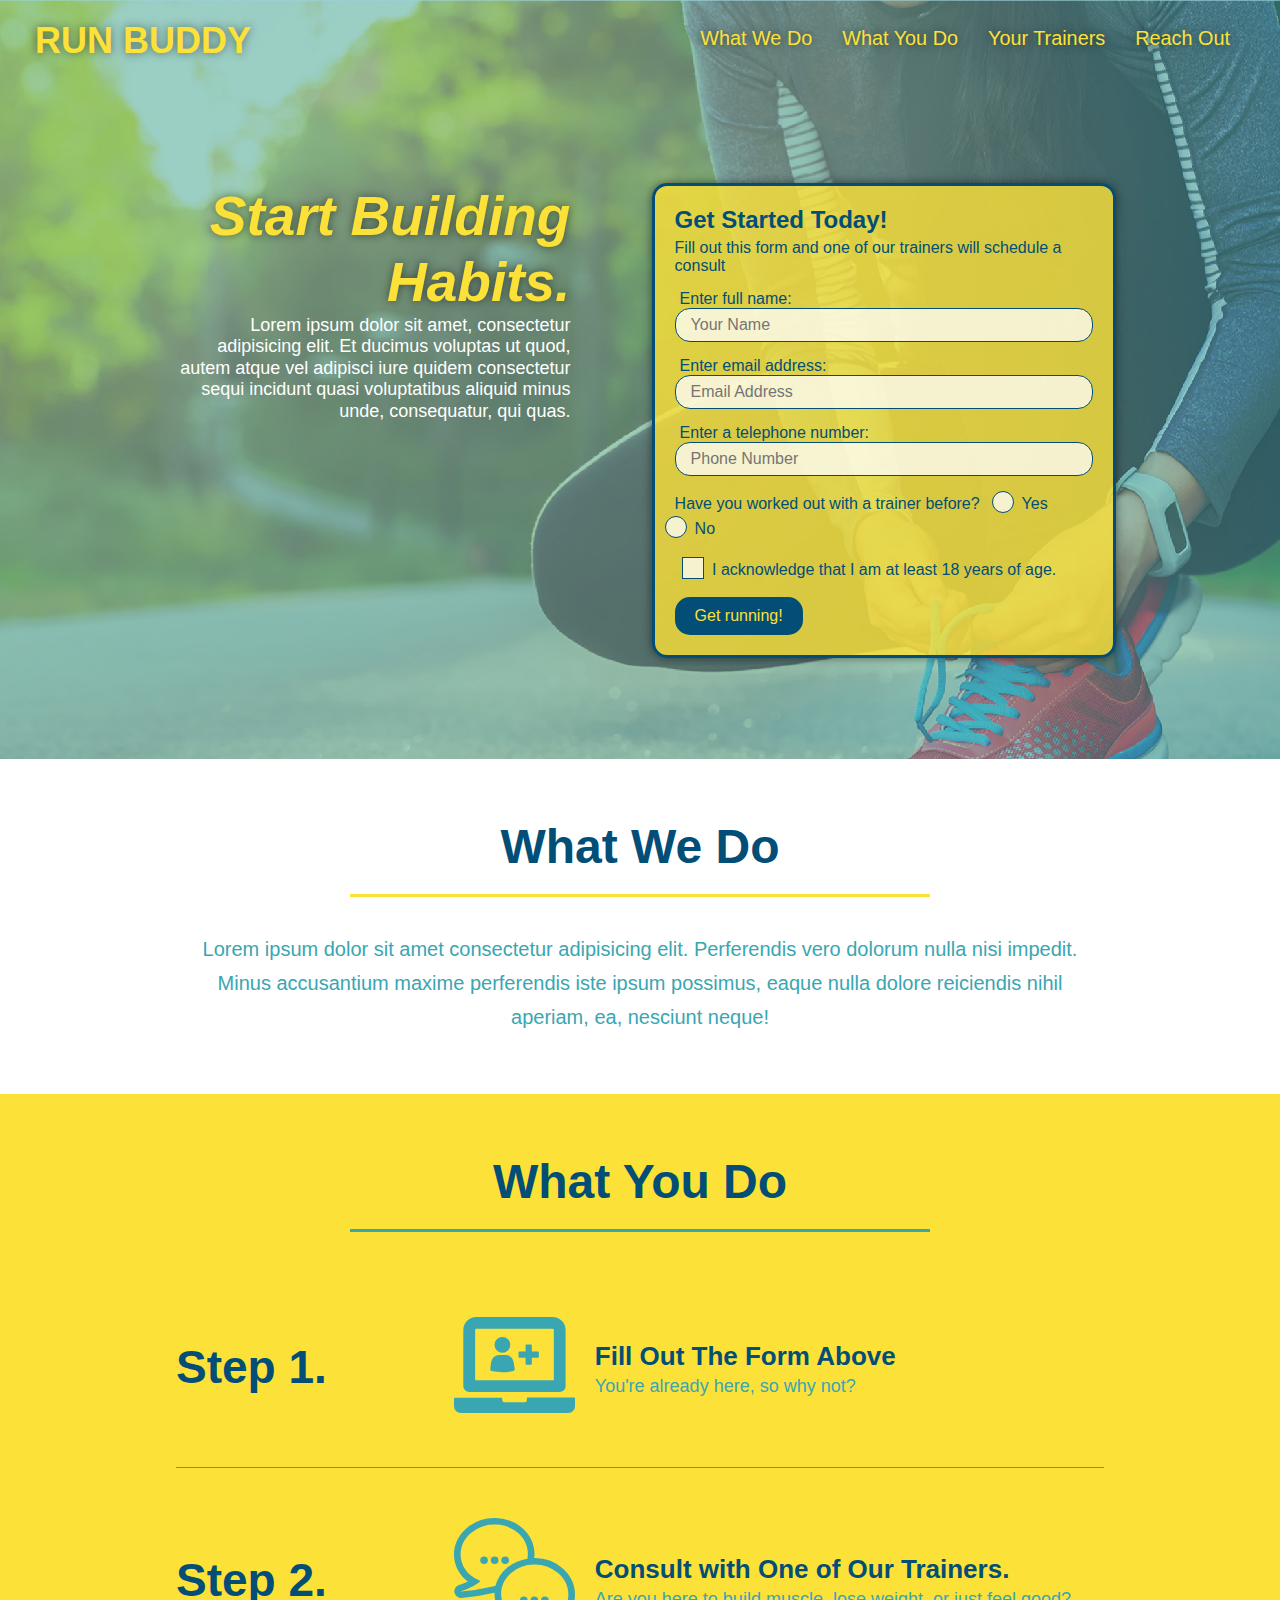
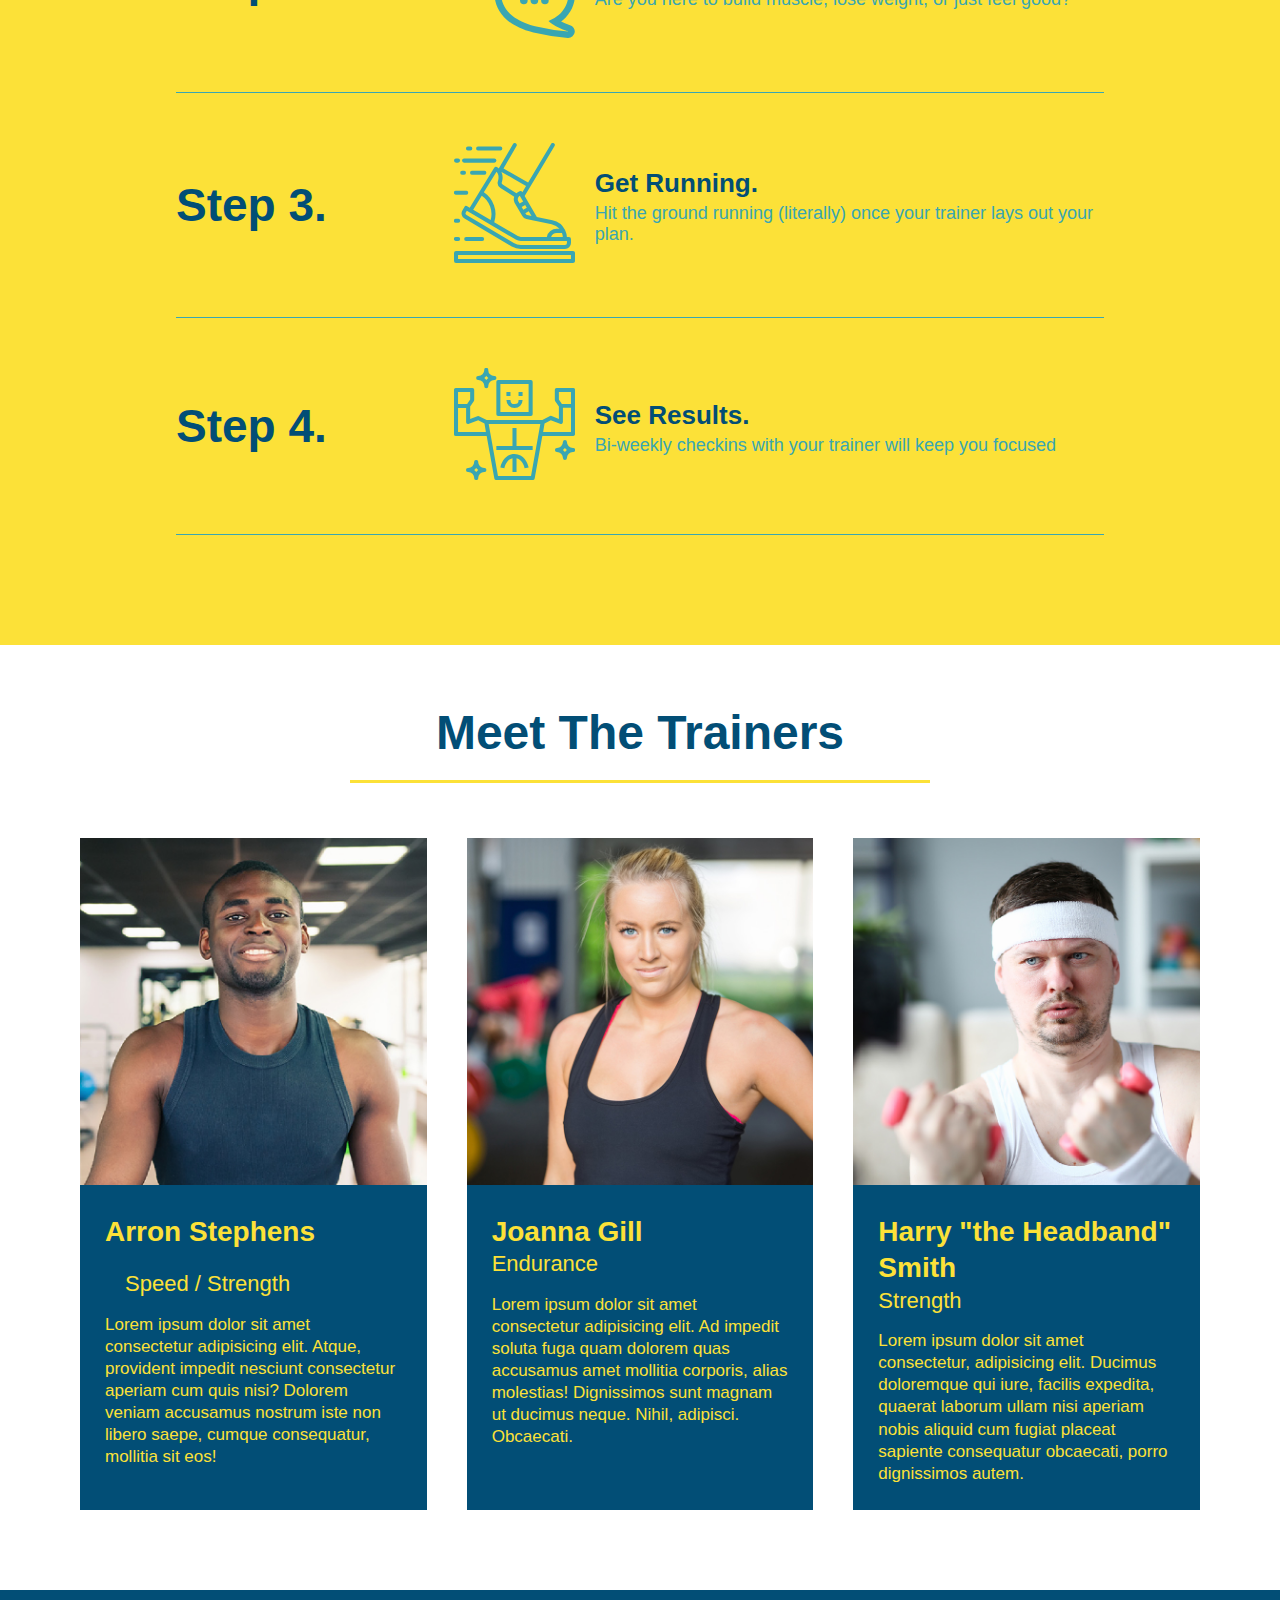
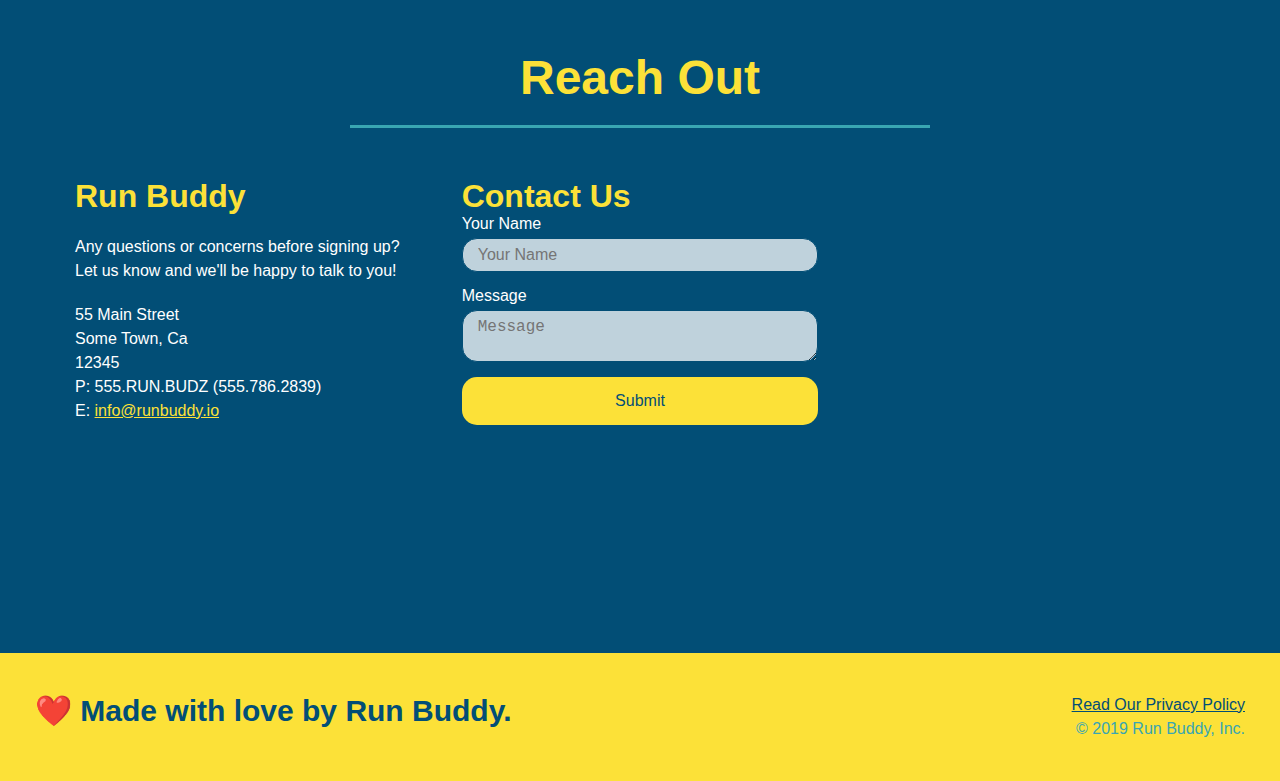
<file: index.html>
<!DOCTYPE html>
<html lang="en">

  <head>
    <meta charset="UTF-8" name="viewport" content="width=device-width, initial-scale=1.0"/>
    <link rel="stylesheet" href="./assets/css/style.css" />
    <title>Run Buddy</title>
  </head>

  <body>
     <header>
            <h1>
                 <a href="/">RUN BUDDY</a>
            </h1>
            <!-- navigation -->
            <nav>
                <!-- Unordered list element -->
                <ul>
                    <!-- List item element -->
                    <li>
                        <!-- Anchor element -->
                        <a href="#what-we-do">What We Do</a>
                    </li>
                    <li>
                        <a href="#what-you-do">What You Do</a>
                    </li>
                    <li>
                        <a href="#your-trainers">Your Trainers</a>
                    </li>
                    <li>
                        <a href="#reach-out">Reach Out</a>
                    </li>
                </ul>
            </nav>
     </header>

     <!-- hero/jumbotron -->
        <section class="hero">
            <div class="hero-cta">
                <h2>Start Building Habits.</h2>
                <p>Lorem ipsum dolor sit amet, consectetur adipisicing elit. Et ducimus voluptas ut quod, autem atque vel adipisci iure quidem consectetur sequi incidunt quasi voluptatibus aliquid minus unde, consequatur, qui quas.
                </p>
            </div>
            <div class="hero-form">
                <h3>Get Started Today!</h3>
                <p>Fill out this form and one of our trainers will schedule a consult</p>
                <form>
                    <label for="name">Enter full name:</label>
                    <input type="text" placeholder="Your Name" name="name" id="name" class="form-input">
                    <label for="email">Enter email address:</label>
                    <input type="email" placeholder="Email Address" name="email" id="email" class="form-input">
                    <label for="phone">Enter a telephone number:</label>
                    <input type="tel" placeholder="Phone Number" name="phone" id="phone" class="form-input">
                    <p>
                        Have you worked out with a trainer before?
                        <span class="radio-wrapper">
                            <input type="radio" name="trainer-confirm" id="trainer-yes" />
                            <label for="trainer-yes">Yes</label>
                        </span>
                        <span class="radio-wrapper">
                            <input type="radio" name="trainer-confirm" id="trainer-no" />
                            <label for="trainer-no">No</label>
                        </span>
                    </p>
                    <p>
                        <span class="checkbox-wrapper">
                            <input type="checkbox" name="age-confirm" id="checkbox" />
                            <label for="checkbox">
                                I acknowledge that I am at least 18 years of age.
                            </label>
                        </span>
                    </p>
                    <button type="submit">
                        Get running!
                    </button>
                </form>
            </div>
        </section>
        <!--end hero-->

        <!-- "what we do" section -->
        <section id="what-we-do" class="intro">
            <div class="flex-row">
                <h2 class="section-title primary-border">What We Do</h2>
            </div>
            <div>
                <p>
                Lorem ipsum dolor sit amet consectetur adipisicing elit. Perferendis vero dolorum nulla nisi impedit. Minus accusantium maxime perferendis iste ipsum possimus, eaque nulla dolore reiciendis nihil aperiam, ea, nesciunt neque!
                </p>
            </div>
        </section>

        <!-- "what you do" section -->
        <section id="what-you-do" class="steps">
            <div class="flex-row">
                <h2 class="section-title secondary-border">What You Do</h2>
            </div>
            <div class="step">
                <h3>Step 1.</h3>
                <div class="step-info">
                    <div class="step-img">
                        <img src="assets/images/01-04-svgs/step-1.svg" alt="" />
                    </div>
                    <div class="step-text">
                        <h4>Fill Out The Form Above</h4>
                        <p>You're already here, so why not?</p>
                    </div>
                </div>
            </div>
            <div class="step">
                <h3>Step 2.</h3>
                <div class="step-info">
                    <div class="step-img">
                        <img src="assets/images/01-04-svgs/step-2.svg" alt="" />
                    </div>
                    <div class="step-text">
                        <h4>Consult with One of Our Trainers.</h4>
                        <p>Are you here to build muscle, lose weight, or just feel good?</p>
                    </div>
                </div>
            </div>
            <div class="step">
                <h3>Step 3.</h3>
                <div class="step-info">
                    <div class="step-img">
                        <img src="assets/images/01-04-svgs/step-3.svg" alt="" />
                    </div>
                    <div class="step-text">
                        <h4>Get Running.</h4>
                        <p>Hit the ground running (literally) once your trainer lays out your plan.</p>
                    </div>
                </div>
            </div>
            <div class="step">
                <h3>Step 4.</h3>
                <div class="step-info">
                    <div class="step-img">
                        <img src="assets/images/01-04-svgs/step-4.svg" alt="" />
                    </div>
                    <div class="step-text">
                        <h4>See Results.</h4>
                        <p>Bi-weekly checkins with your trainer will keep you focused</p>
                    </div>
                </div>
            </div>
        </section>

        <!-- "meet the trainers" section -->
        <section id="your-trainers">
            <div class="flex-row">
                <h2 class="section-title primary-border">
                Meet The Trainers
                </h2>
            </div>
            <div class="trainers">
                <article class="trainer">
                    <img src="./assets/images/01-05-trainers/trainer-1.jpg" alt="Arron Stephens in his workout clothes, ready to pump iron" />
                    <div class="trainer-bio">
                        <h3 class="trainer-name">Arron Stephens</h3>
                        <h4 class="trainer role">Speed / Strength</h4>
                        <p>
                        Lorem ipsum dolor sit amet consectetur adipisicing elit. Atque, provident impedit nesciunt consectetur aperiam cum quis nisi? Dolorem veniam accusamus nostrum iste non libero saepe, cumque consequatur, mollitia sit eos!
                        </p>
                    </div>
                </article>

                <!-- second trainer bio-->
                <article class="trainer">
                    <img src="./assets/images/01-05-trainers/trainer-2.jpg" alt="Joanna Gill cooling off after a workout" />
                    <div class="trainer-bio">
                        <h3 class="trainer-name">Joanna Gill</h3>
                        <h4 class="trainer-role">Endurance</h4>
                        <p>
                            Lorem ipsum dolor sit amet consectetur adipisicing elit. Ad impedit soluta fuga quam dolorem quas accusamus amet mollitia corporis, alias molestias! Dignissimos sunt magnam ut ducimus neque. Nihil, adipisci. Obcaecati.
                        </p>
                    </div>
                </article>

                <!-- third trainer bio-->
                <article class="trainer">
                    <img src="./assets/images/01-05-trainers/trainer-3.jpg" alt="Harry Smith wearing a headband and lifting comically small pink weights" />
                    <div class="trainer-bio">
                        <h3 class="trainer-name">Harry "the Headband" Smith</h3>
                        <h4 class="trainer-role">Strength</h4>
                        <p>
                            Lorem ipsum dolor sit amet consectetur, adipisicing elit. Ducimus doloremque qui iure, facilis expedita, quaerat laborum ullam nisi aperiam nobis aliquid cum fugiat placeat sapiente consequatur obcaecati, porro dignissimos autem.
                        </p>
                    </div>
                </article>
            </div>
        </section>

        <!-- "reach out" section -->
        <section id="reach-out" class="contact">
            <div class="flex-row">
                <h2 class="section-title secondary-border">Reach Out</h2>
            </div>
            <div class="contact-info">
                <div>
                    <h3>Run Buddy</h3>
                    <p>
                        Any questions or concerns before signing up?
                        <br />
                        Let us know and we'll be happy to talk to you!
                    </p>
                    <address>
                        55 Main Street <br />
                        Some Town, Ca <br />
                        12345<br />
                        P: 555.RUN.BUDZ (555.786.2839)<br />
                        E: <a href="mailto:info@runbuddy.io">info@runbuddy.io</a>
                    </address>
                </div>
                <div class="contact-form">
                    <h3>Contact Us</h3>
                    <form>
                        <label for="contact-name">Your Name</label>
                        <input type="text" id="contact-name" placeholder="Your Name" />

                        <label for="contact-message">Message</label>
                        <textarea type="text" id="contact-message" placeholder="Message"></textarea>

                        <button type="submit">Submit</button>    
                    </form>
                </div>
                <iframe src="https://www.google.com/maps/embed?pb=!1m18!1m12!1m3!1d1512.1012836022483!2d-73.96805514165963!3d40.7135569948329!2m3!1f0!2f0!3f0!3m2!1i1024!2i768!4f13.1!3m3!1m2!1s0x89c2596274507ff9%3A0x512686c68f16ba7!2s325%20Kent!5e0!3m2!1sen!2sus!4v1628908794251!5m2!1sen!2sus" 
                    width="400" 
                    height="400" 
                    style="border:0;" 
                    allowfullscreen="" 
                    loading="lazy">
                </iframe>
            </div>
        </section>

        <!-- footer -->
        <footer>
            <h2>❤️ Made with love by Run Buddy.</h2>
            <div>
                <a href="./privacy-policy.html#privacy-policy">Read Our Privacy Policy</a><br />
                &copy; 2019 Run Buddy, Inc.
            </div>
        </footer>
  </body>

</html>
</file>
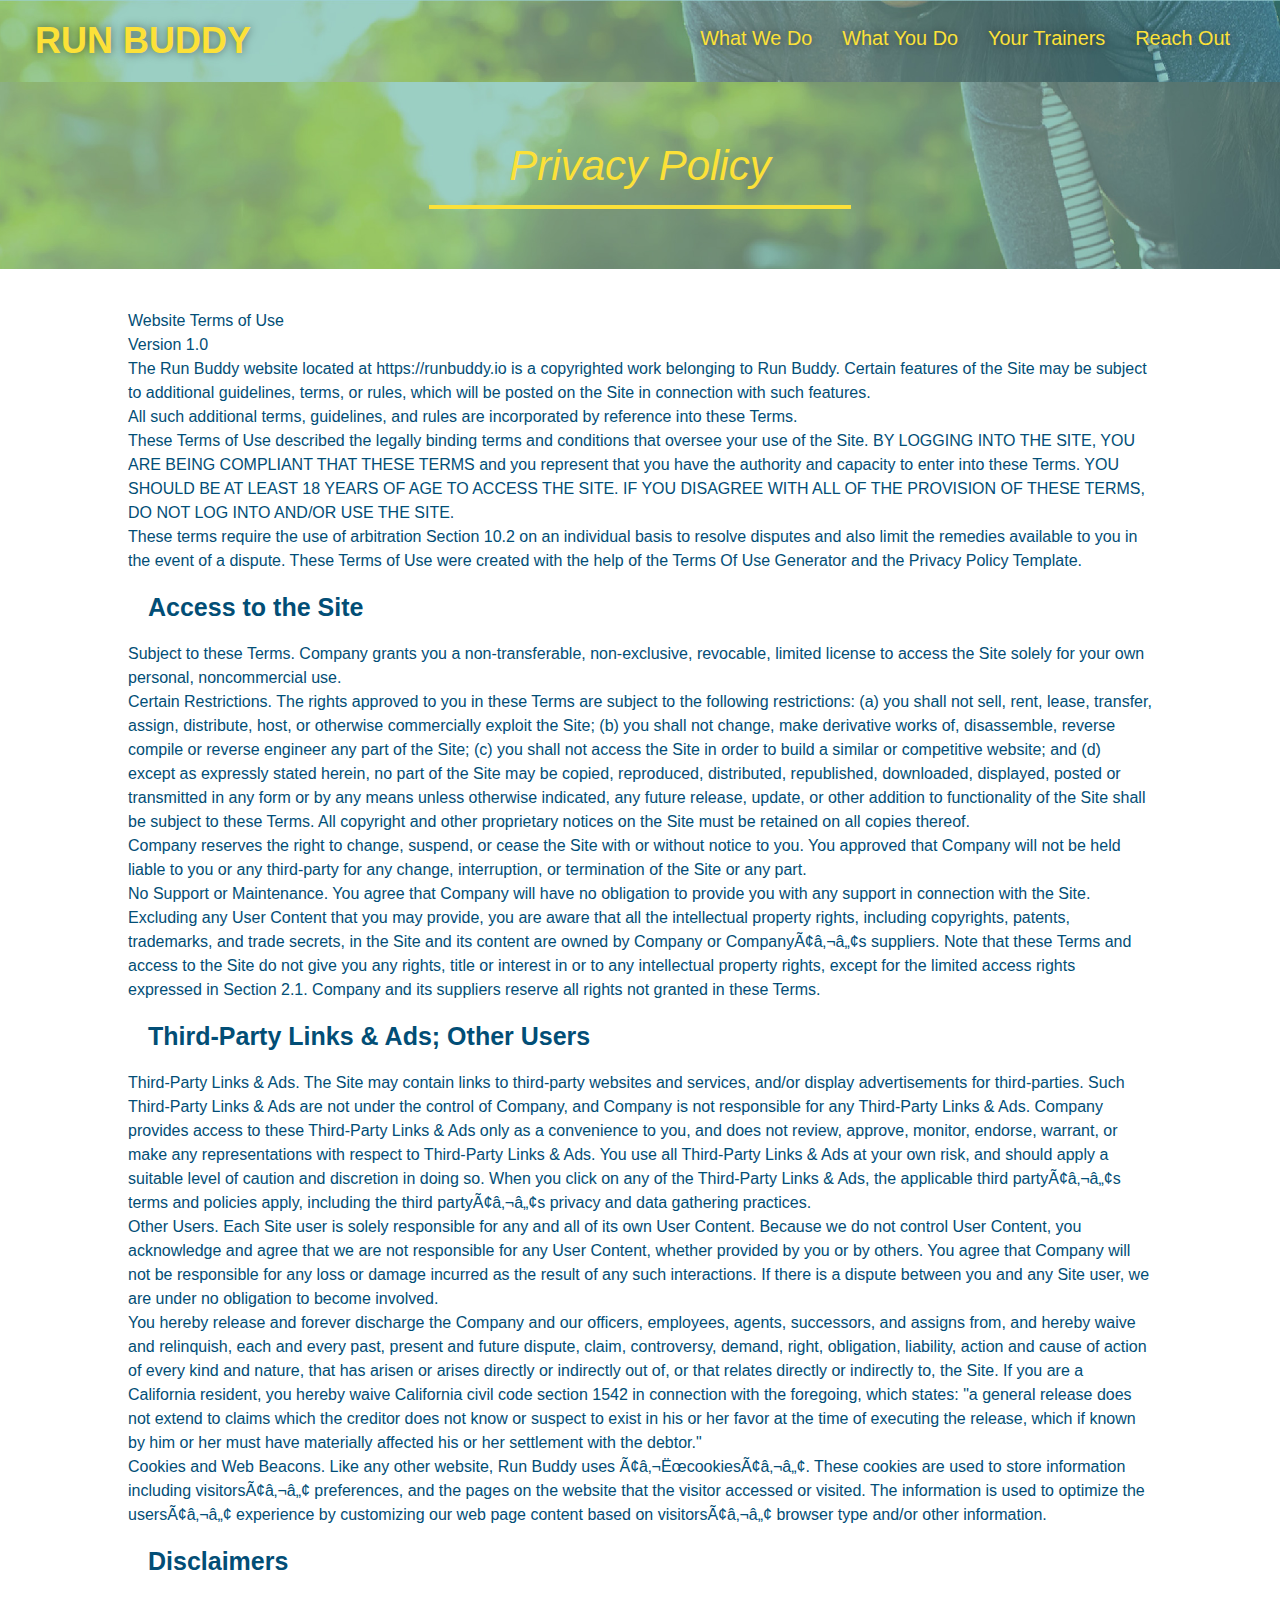
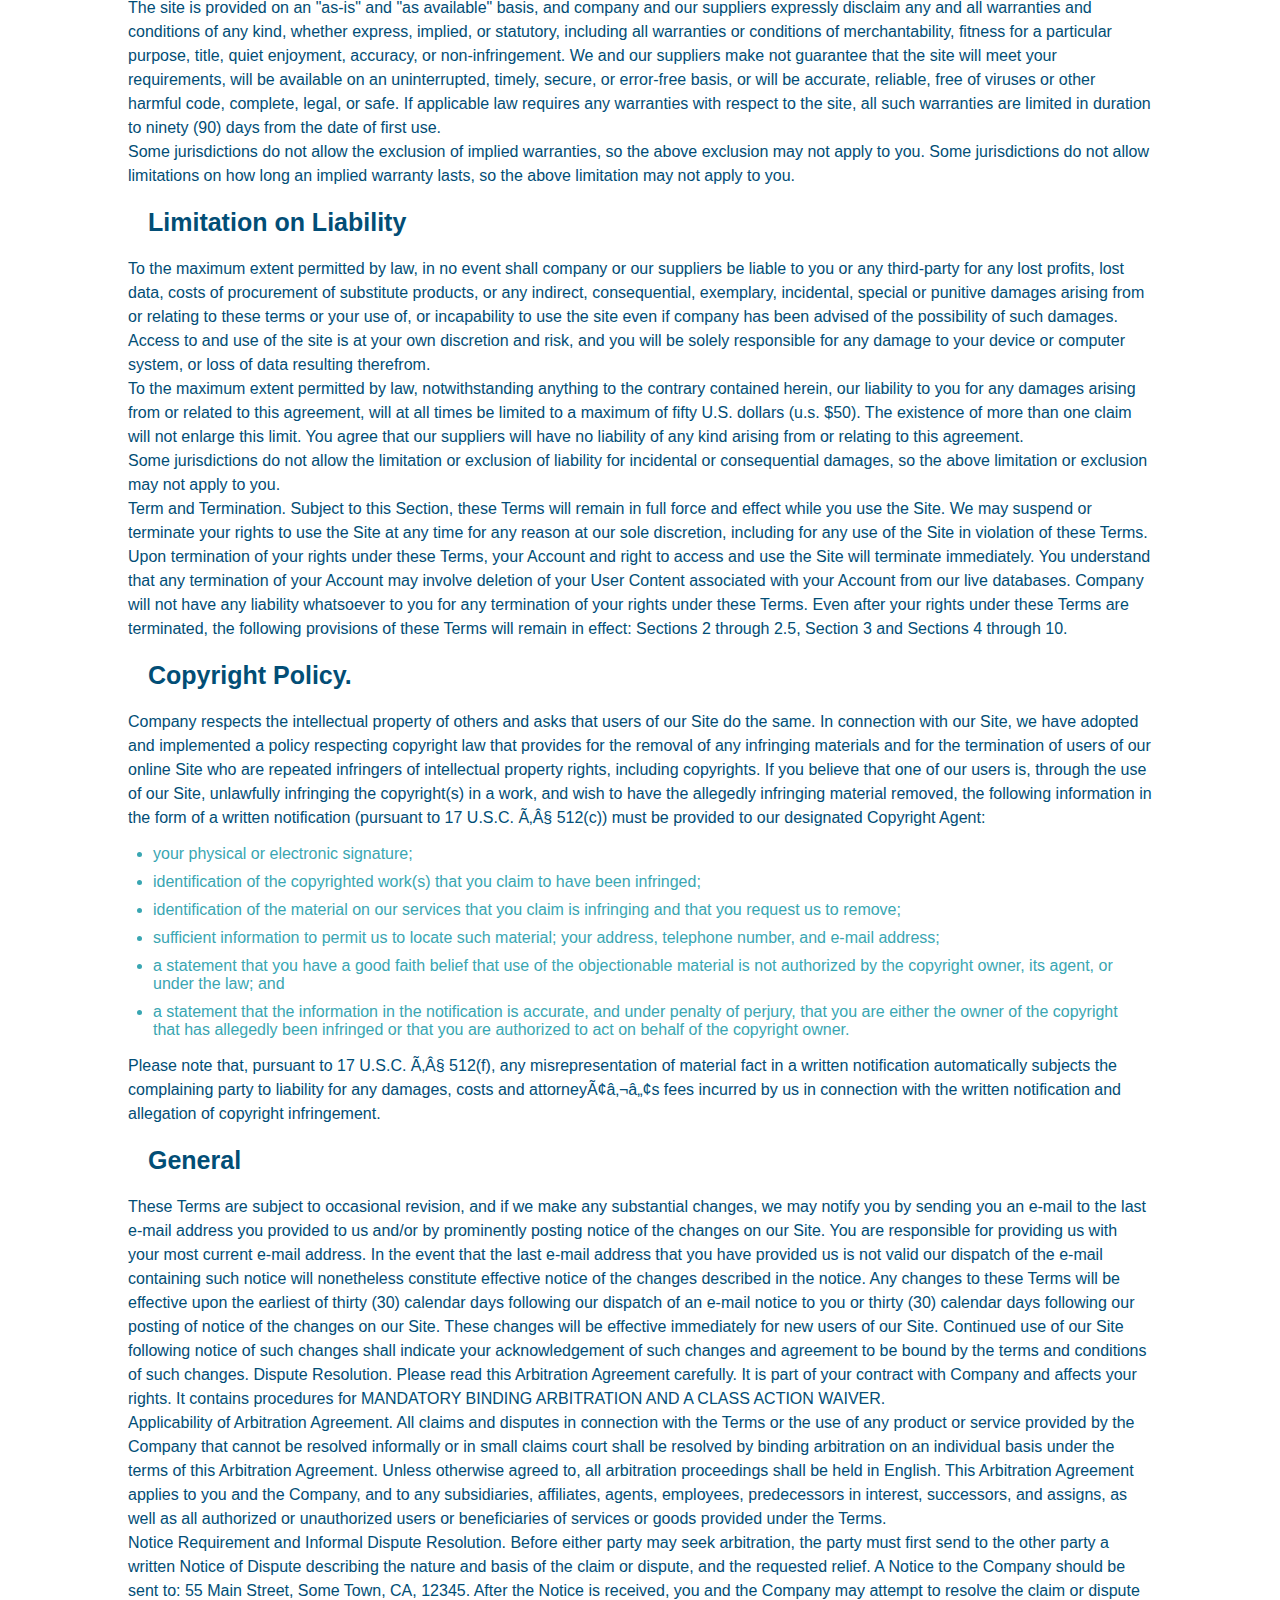
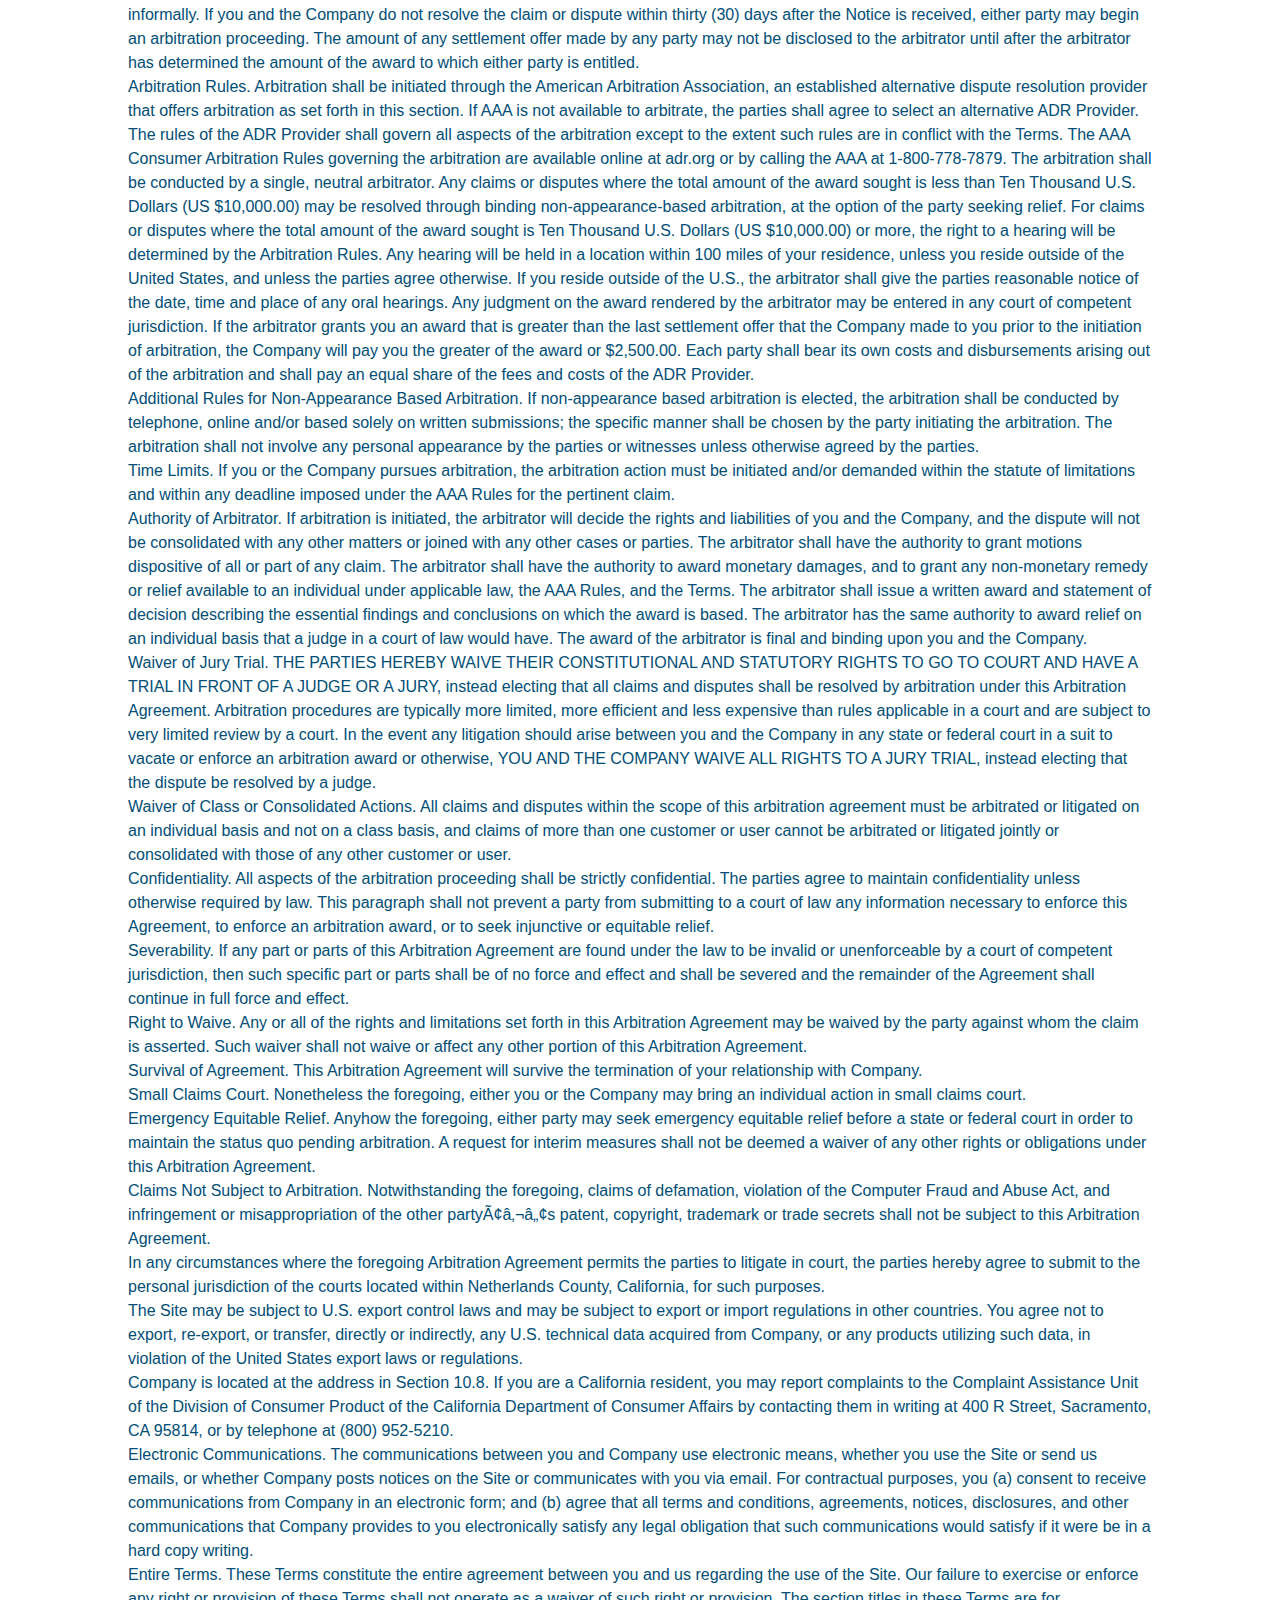
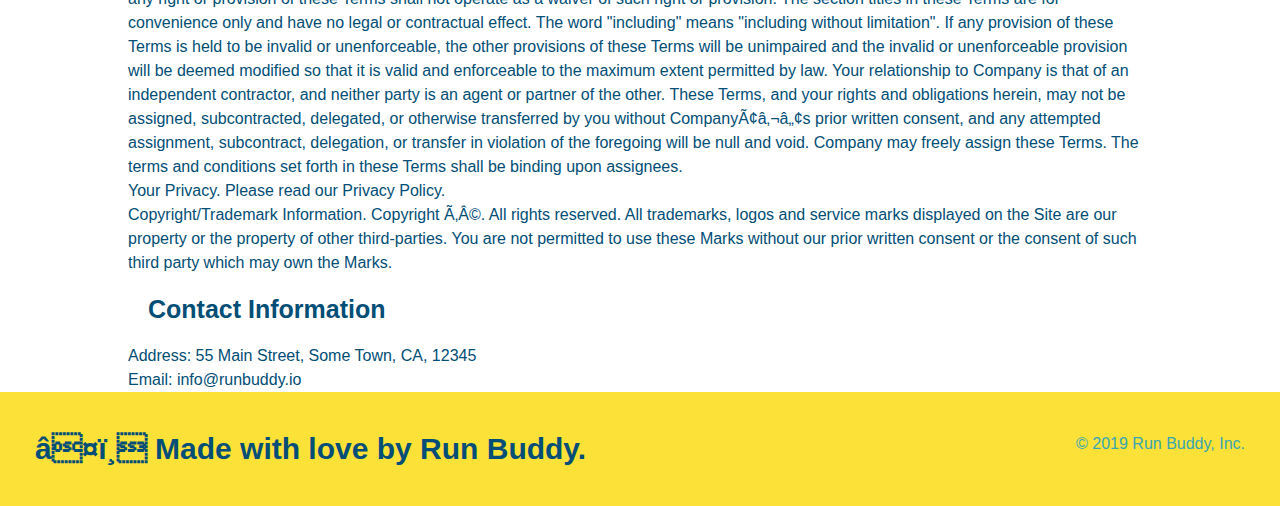
<file: privacy-policy.html>
<!DOCTYPE html>
<html lang="en">
    <head>
        <meta charset="UTF=8" name="viewport" content="width=device-width, initial-scale=1.0"/>
        <link rel="stylesheet" href="./assets/css/style.css" />
        <link rel="stylesheet" href="./assets/css/secondary-styles.css" />
        <title>Privacy Policy - Run Buddy</title>
    </head>
    
    <body>
        <header>
        <h1>
             <a href="./index.html">RUN BUDDY</a>
        </h1>
        <!-- navigation -->
        <nav>
            <!-- Unordered list element -->
            <ul>
                <!-- List item element -->
                <li>
                    <!-- Anchor element -->
                    <a href="./index.html#what-we-do">What We Do</a>
                </li>
                <li>
                    <a href="./index.html#what-you-do">What You Do</a>
                </li>
                <li>
                    <a href="./index.html#your-trainers">Your Trainers</a>
                </li>
                <li>
                    <a href="./index.html#reach-out">Reach Out</a>
                </li>
            </ul>
        </nav>
 </header>
         <!-- hero/jumbotron -->
         <section class="hero">
            <h2 class="page-title">
                Privacy Policy
            </h2>
        </section>
        <article class="secondary-content">
            <p>
                Website Terms of Use
              </p>
        
              <p>
                Version 1.0
              </p>
        
              <p>
                The Run Buddy website located at https://runbuddy.io is a copyrighted work belonging to Run Buddy. Certain
                features of the Site may be subject to additional guidelines, terms, or rules, which will be posted on the Site
                in connection with such features.
              </p>
        
              <p>
                All such additional terms, guidelines, and rules are incorporated by reference into these Terms.
              </p>
        
              <p>
                These Terms of Use described the legally binding terms and conditions that oversee your use of the Site. BY
                LOGGING INTO THE SITE, YOU ARE BEING COMPLIANT THAT THESE TERMS and you represent that you have the authority
                and capacity to enter into these Terms. YOU SHOULD BE AT LEAST 18 YEARS OF AGE TO ACCESS THE SITE. IF YOU
                DISAGREE WITH ALL OF THE PROVISION OF THESE TERMS, DO NOT LOG INTO AND/OR USE THE SITE.
              </p>
        
              <p>
                These terms require the use of arbitration Section 10.2 on an individual basis to resolve disputes and also
                limit the remedies available to you in the event of a dispute. These Terms of Use were created with the help of
                the Terms Of Use Generator and the Privacy Policy Template.
              </p>
        
              <h3>
                Access to the Site
              </h3>
        
              <p>
                Subject to these Terms. Company grants you a non-transferable, non-exclusive, revocable, limited license to
                access the Site solely for your own personal, noncommercial use.
              </p>
        
              <p>
                Certain Restrictions. The rights approved to you in these Terms are subject to the following restrictions: (a)
                you shall not sell, rent, lease, transfer, assign, distribute, host, or otherwise commercially exploit the Site;
                (b) you shall not change, make derivative works of, disassemble, reverse compile or reverse engineer any part of
                the Site; (c) you shall not access the Site in order to build a similar or competitive website; and (d) except
                as expressly stated herein, no part of the Site may be copied, reproduced, distributed, republished, downloaded,
                displayed, posted or transmitted in any form or by any means unless otherwise indicated, any future release,
                update, or other addition to functionality of the Site shall be subject to these Terms. All copyright and other
                proprietary notices on the Site must be retained on all copies thereof.
              </p>
        
              <p>
                Company reserves the right to change, suspend, or cease the Site with or without notice to you. You approved
                that Company will not be held liable to you or any third-party for any change, interruption, or termination of
                the Site or any part.
              </p>
        
              <p>
                No Support or Maintenance. You agree that Company will have no obligation to provide you with any support in
                connection with the Site.
              </p>
        
              <p>
                Excluding any User Content that you may provide, you are aware that all the intellectual property rights,
                including copyrights, patents, trademarks, and trade secrets, in the Site and its content are owned by Company
                or Companyâ€™s suppliers. Note that these Terms and access to the Site do not give you any rights, title or
                interest in or to any intellectual property rights, except for the limited access rights expressed in Section
                2.1. Company and its suppliers reserve all rights not granted in these Terms.
              </p>
        
              <h3>
                Third-Party Links & Ads; Other Users
              </h3>
        
              <p>
                Third-Party Links & Ads. The Site may contain links to third-party websites and services, and/or display
                advertisements for third-parties. Such Third-Party Links & Ads are not under the control of Company, and Company
                is not responsible for any Third-Party Links & Ads. Company provides access to these Third-Party Links & Ads
                only as a convenience to you, and does not review, approve, monitor, endorse, warrant, or make any
                representations with respect to Third-Party Links & Ads. You use all Third-Party Links & Ads at your own risk,
                and should apply a suitable level of caution and discretion in doing so. When you click on any of the
                Third-Party Links & Ads, the applicable third partyâ€™s terms and policies apply, including the third partyâ€™s
                privacy and data gathering practices.
              </p>
        
              <p>
                Other Users. Each Site user is solely responsible for any and all of its own User Content. Because we do not
                control User Content, you acknowledge and agree that we are not responsible for any User Content, whether
                provided by you or by others. You agree that Company will not be responsible for any loss or damage incurred as
                the result of any such interactions. If there is a dispute between you and any Site user, we are under no
                obligation to become involved.
              </p>
        
              <p>
                You hereby release and forever discharge the Company and our officers, employees, agents, successors, and
                assigns from, and hereby waive and relinquish, each and every past, present and future dispute, claim,
                controversy, demand, right, obligation, liability, action and cause of action of every kind and nature, that has
                arisen or arises directly or indirectly out of, or that relates directly or indirectly to, the Site. If you are
                a California resident, you hereby waive California civil code section 1542 in connection with the foregoing,
                which states: "a general release does not extend to claims which the creditor does not know or suspect to exist
                in his or her favor at the time of executing the release, which if known by him or her must have materially
                affected his or her settlement with the debtor."
              </p>
        
              <p>
                Cookies and Web Beacons. Like any other website, Run Buddy uses â€˜cookiesâ€™. These cookies are used to store
                information including visitorsâ€™ preferences, and the pages on the website that the visitor accessed or visited.
                The information is used to optimize the usersâ€™ experience by customizing our web page content based on visitorsâ€™
                browser type and/or other information.
              </p>
        
              <h3>
                Disclaimers
              </h3>
        
              <p>
                The site is provided on an "as-is" and "as available" basis, and company and our suppliers expressly disclaim
                any and all warranties and conditions of any kind, whether express, implied, or statutory, including all
                warranties or conditions of merchantability, fitness for a particular purpose, title, quiet enjoyment, accuracy,
                or non-infringement. We and our suppliers make not guarantee that the site will meet your requirements, will be
                available on an uninterrupted, timely, secure, or error-free basis, or will be accurate, reliable, free of
                viruses or other harmful code, complete, legal, or safe. If applicable law requires any warranties with respect
                to the site, all such warranties are limited in duration to ninety (90) days from the date of first use.
              </p>
        
              <p>
                Some jurisdictions do not allow the exclusion of implied warranties, so the above exclusion may not apply to
                you. Some jurisdictions do not allow limitations on how long an implied warranty lasts, so the above limitation
                may not apply to you.
              </p>
        
              <h3>
                Limitation on Liability
              </h3>
        
              <p>
                To the maximum extent permitted by law, in no event shall company or our suppliers be liable to you or any
                third-party for any lost profits, lost data, costs of procurement of substitute products, or any indirect,
                consequential, exemplary, incidental, special or punitive damages arising from or relating to these terms or
                your use of, or incapability to use the site even if company has been advised of the possibility of such
                damages. Access to and use of the site is at your own discretion and risk, and you will be solely responsible
                for any damage to your device or computer system, or loss of data resulting therefrom.
              </p>
        
              <p>
                To the maximum extent permitted by law, notwithstanding anything to the contrary contained herein, our liability
                to you for any damages arising from or related to this agreement, will at all times be limited to a maximum of
                fifty U.S. dollars (u.s. $50). The existence of more than one claim will not enlarge this limit. You agree that
                our suppliers will have no liability of any kind arising from or relating to this agreement.
              </p>
        
              <p>
                Some jurisdictions do not allow the limitation or exclusion of liability for incidental or consequential
                damages, so the above limitation or exclusion may not apply to you.
              </p>
        
              <p>
                Term and Termination. Subject to this Section, these Terms will remain in full force and effect while you use
                the Site. We may suspend or terminate your rights to use the Site at any time for any reason at our sole
                discretion, including for any use of the Site in violation of these Terms. Upon termination of your rights under
                these Terms, your Account and right to access and use the Site will terminate immediately. You understand that
                any termination of your Account may involve deletion of your User Content associated with your Account from our
                live databases. Company will not have any liability whatsoever to you for any termination of your rights under
                these Terms. Even after your rights under these Terms are terminated, the following provisions of these Terms
                will remain in effect: Sections 2 through 2.5, Section 3 and Sections 4 through 10.
              </p>
        
              <h3>
                Copyright Policy.
              </h3>
        
              <p>
                Company respects the intellectual property of others and asks that users of our Site do the same. In connection
                with our Site, we have adopted and implemented a policy respecting copyright law that provides for the removal
                of any infringing materials and for the termination of users of our online Site who are repeated infringers of
                intellectual property rights, including copyrights. If you believe that one of our users is, through the use of
                our Site, unlawfully infringing the copyright(s) in a work, and wish to have the allegedly infringing material
                removed, the following information in the form of a written notification (pursuant to 17 U.S.C. Â§ 512(c)) must
                be provided to our designated Copyright Agent:
              </p>
        
              <ul>
                <li>
                  your physical or electronic signature;
                </li>
                <li>
                  identification of the copyrighted work(s) that you claim to have been infringed;
                </li>
                <li>
                  identification of the material on our services that you claim is infringing and that you request us to remove;
                </li>
                <li>
                  sufficient information to permit us to locate such material; your address, telephone number, and e-mail
                  address;
                </li>
                <li>
                  a statement that you have a good faith belief that use of the objectionable material is not authorized by the
                  copyright owner, its agent, or under the law; and
                </li>
                <li>
                  a statement that the information in the notification is accurate, and under penalty of perjury, that you are
                  either the owner of the copyright that has allegedly been infringed or that you are authorized to act on
                  behalf of the copyright owner.
                </li>
              </ul>
        
              <p>
                Please note that, pursuant to 17 U.S.C. Â§ 512(f), any misrepresentation of material fact in a written
                notification automatically subjects the complaining party to liability for any damages, costs and attorneyâ€™s
                fees incurred by us in connection with the written notification and allegation of copyright infringement.
              </p>
        
              <h3>
                General
              </h3>
        
              <p>
                These Terms are subject to occasional revision, and if we make any substantial changes, we may notify you by
                sending you an e-mail to the last e-mail address you provided to us and/or by prominently posting notice of the
                changes on our Site. You are responsible for providing us with your most current e-mail address. In the event
                that the last e-mail address that you have provided us is not valid our dispatch of the e-mail containing such
                notice will nonetheless constitute effective notice of the changes described in the notice. Any changes to these
                Terms will be effective upon the earliest of thirty (30) calendar days following our dispatch of an e-mail
                notice to you or thirty (30) calendar days following our posting of notice of the changes on our Site. These
                changes will be effective immediately for new users of our Site. Continued use of our Site following notice of
                such changes shall indicate your acknowledgement of such changes and agreement to be bound by the terms and
                conditions of such changes. Dispute Resolution. Please read this Arbitration Agreement carefully. It is part of
                your contract with Company and affects your rights. It contains procedures for MANDATORY BINDING ARBITRATION AND
                A CLASS ACTION WAIVER.
              </p>
        
              <p>
                Applicability of Arbitration Agreement. All claims and disputes in connection with the Terms or the use of any
                product or service provided by the Company that cannot be resolved informally or in small claims court shall be
                resolved by binding arbitration on an individual basis under the terms of this Arbitration Agreement. Unless
                otherwise agreed to, all arbitration proceedings shall be held in English. This Arbitration Agreement applies to
                you and the Company, and to any subsidiaries, affiliates, agents, employees, predecessors in interest,
                successors, and assigns, as well as all authorized or unauthorized users or beneficiaries of services or goods
                provided under the Terms.
              </p>
        
              <p>
                Notice Requirement and Informal Dispute Resolution. Before either party may seek arbitration, the party must
                first send to the other party a written Notice of Dispute describing the nature and basis of the claim or
                dispute, and the requested relief. A Notice to the Company should be sent to: 55 Main Street, Some Town, CA,
                12345. After the Notice is received, you and the Company may attempt to resolve the claim or dispute informally.
                If you and the Company do not resolve the claim or dispute within thirty (30) days after the Notice is received,
                either party may begin an arbitration proceeding. The amount of any settlement offer made by any party may not
                be disclosed to the arbitrator until after the arbitrator has determined the amount of the award to which either
                party is entitled.
              </p>
        
              <p>
                Arbitration Rules. Arbitration shall be initiated through the American Arbitration Association, an established
                alternative dispute resolution provider that offers arbitration as set forth in this section. If AAA is not
                available to arbitrate, the parties shall agree to select an alternative ADR Provider. The rules of the ADR
                Provider shall govern all aspects of the arbitration except to the extent such rules are in conflict with the
                Terms. The AAA Consumer Arbitration Rules governing the arbitration are available online at adr.org or by
                calling the AAA at 1-800-778-7879. The arbitration shall be conducted by a single, neutral arbitrator. Any
                claims or disputes where the total amount of the award sought is less than Ten Thousand U.S. Dollars (US
                $10,000.00) may be resolved through binding non-appearance-based arbitration, at the option of the party seeking
                relief. For claims or disputes where the total amount of the award sought is Ten Thousand U.S. Dollars (US
                $10,000.00) or more, the right to a hearing will be determined by the Arbitration Rules. Any hearing will be
                held in a location within 100 miles of your residence, unless you reside outside of the United States, and
                unless the parties agree otherwise. If you reside outside of the U.S., the arbitrator shall give the parties
                reasonable notice of the date, time and place of any oral hearings. Any judgment on the award rendered by the
                arbitrator may be entered in any court of competent jurisdiction. If the arbitrator grants you an award that is
                greater than the last settlement offer that the Company made to you prior to the initiation of arbitration, the
                Company will pay you the greater of the award or $2,500.00. Each party shall bear its own costs and
                disbursements arising out of the arbitration and shall pay an equal share of the fees and costs of the ADR
                Provider.
              </p>
        
              <p>
                Additional Rules for Non-Appearance Based Arbitration. If non-appearance based arbitration is elected, the
                arbitration shall be conducted by telephone, online and/or based solely on written submissions; the specific
                manner shall be chosen by the party initiating the arbitration. The arbitration shall not involve any personal
                appearance by the parties or witnesses unless otherwise agreed by the parties.
              </p>
        
              <p>
                Time Limits. If you or the Company pursues arbitration, the arbitration action must be initiated and/or demanded
                within the statute of limitations and within any deadline imposed under the AAA Rules for the pertinent claim.
              </p>
        
              <p>
                Authority of Arbitrator. If arbitration is initiated, the arbitrator will decide the rights and liabilities of
                you and the Company, and the dispute will not be consolidated with any other matters or joined with any other
                cases or parties. The arbitrator shall have the authority to grant motions dispositive of all or part of any
                claim. The arbitrator shall have the authority to award monetary damages, and to grant any non-monetary remedy
                or relief available to an individual under applicable law, the AAA Rules, and the Terms. The arbitrator shall
                issue a written award and statement of decision describing the essential findings and conclusions on which the
                award is based. The arbitrator has the same authority to award relief on an individual basis that a judge in a
                court of law would have. The award of the arbitrator is final and binding upon you and the Company.
              </p>
        
              <p>
                Waiver of Jury Trial. THE PARTIES HEREBY WAIVE THEIR CONSTITUTIONAL AND STATUTORY RIGHTS TO GO TO COURT AND HAVE
                A TRIAL IN FRONT OF A JUDGE OR A JURY, instead electing that all claims and disputes shall be resolved by
                arbitration under this Arbitration Agreement. Arbitration procedures are typically more limited, more efficient
                and less expensive than rules applicable in a court and are subject to very limited review by a court. In the
                event any litigation should arise between you and the Company in any state or federal court in a suit to vacate
                or enforce an arbitration award or otherwise, YOU AND THE COMPANY WAIVE ALL RIGHTS TO A JURY TRIAL, instead
                electing that the dispute be resolved by a judge.
              </p>
        
              <p>
                Waiver of Class or Consolidated Actions. All claims and disputes within the scope of this arbitration agreement
                must be arbitrated or litigated on an individual basis and not on a class basis, and claims of more than one
                customer or user cannot be arbitrated or litigated jointly or consolidated with those of any other customer or
                user.
              </p>
        
              <p>
                Confidentiality. All aspects of the arbitration proceeding shall be strictly confidential. The parties agree to
                maintain confidentiality unless otherwise required by law. This paragraph shall not prevent a party from
                submitting to a court of law any information necessary to enforce this Agreement, to enforce an arbitration
                award, or to seek injunctive or equitable relief.
              </p>
        
              <p>
                Severability. If any part or parts of this Arbitration Agreement are found under the law to be invalid or
                unenforceable by a court of competent jurisdiction, then such specific part or parts shall be of no force and
                effect and shall be severed and the remainder of the Agreement shall continue in full force and effect.
              </p>
        
              <p>
                Right to Waive. Any or all of the rights and limitations set forth in this Arbitration Agreement may be waived
                by the party against whom the claim is asserted. Such waiver shall not waive or affect any other portion of this
                Arbitration Agreement.
              </p>
        
              <p>
                Survival of Agreement. This Arbitration Agreement will survive the termination of your relationship with
                Company.
              </p>
        
              <p>
                Small Claims Court. Nonetheless the foregoing, either you or the Company may bring an individual action in small
                claims court.
              </p>
        
              <p>
                Emergency Equitable Relief. Anyhow the foregoing, either party may seek emergency equitable relief before a
                state or federal court in order to maintain the status quo pending arbitration. A request for interim measures
                shall not be deemed a waiver of any other rights or obligations under this Arbitration Agreement.
              </p>
        
              <p>
                Claims Not Subject to Arbitration. Notwithstanding the foregoing, claims of defamation, violation of the
                Computer Fraud and Abuse Act, and infringement or misappropriation of the other partyâ€™s patent, copyright,
                trademark or trade secrets shall not be subject to this Arbitration Agreement.
              </p>
        
              <p>
                In any circumstances where the foregoing Arbitration Agreement permits the parties to litigate in court, the
                parties hereby agree to submit to the personal jurisdiction of the courts located within Netherlands County,
                California, for such purposes.
              </p>
        
              <p>
                The Site may be subject to U.S. export control laws and may be subject to export or import regulations in other
                countries. You agree not to export, re-export, or transfer, directly or indirectly, any U.S. technical data
                acquired from Company, or any products utilizing such data, in violation of the United States export laws or
                regulations.
              </p>
        
              <p>
                Company is located at the address in Section 10.8. If you are a California resident, you may report complaints
                to the Complaint Assistance Unit of the Division of Consumer Product of the California Department of Consumer
                Affairs by contacting them in writing at 400 R Street, Sacramento, CA 95814, or by telephone at (800) 952-5210.
              </p>
        
              <p>
                Electronic Communications. The communications between you and Company use electronic means, whether you use the
                Site or send us emails, or whether Company posts notices on the Site or communicates with you via email. For
                contractual purposes, you (a) consent to receive communications from Company in an electronic form; and (b)
                agree that all terms and conditions, agreements, notices, disclosures, and other communications that Company
                provides to you electronically satisfy any legal obligation that such communications would satisfy if it were be
                in a hard copy writing.
              </p>
        
              <p>
                Entire Terms. These Terms constitute the entire agreement between you and us regarding the use of the Site. Our
                failure to exercise or enforce any right or provision of these Terms shall not operate as a waiver of such right
                or provision. The section titles in these Terms are for convenience only and have no legal or contractual
                effect. The word "including" means "including without limitation". If any provision of these Terms is held to be
                invalid or unenforceable, the other provisions of these Terms will be unimpaired and the invalid or
                unenforceable provision will be deemed modified so that it is valid and enforceable to the maximum extent
                permitted by law. Your relationship to Company is that of an independent contractor, and neither party is an
                agent or partner of the other. These Terms, and your rights and obligations herein, may not be assigned,
                subcontracted, delegated, or otherwise transferred by you without Companyâ€™s prior written consent, and any
                attempted assignment, subcontract, delegation, or transfer in violation of the foregoing will be null and void.
                Company may freely assign these Terms. The terms and conditions set forth in these Terms shall be binding upon
                assignees.
              </p>
        
              <p>
                Your Privacy. Please read our Privacy Policy.
              </p>
        
              <p>
                Copyright/Trademark Information. Copyright Â©. All rights reserved. All trademarks, logos and service marks
                displayed on the Site are our property or the property of other third-parties. You are not permitted to use
                these Marks without our prior written consent or the consent of such third party which may own the Marks.
              </p>
        
              <h3>
                Contact Information
              </h3>
        
              <p>
                Address: 55 Main Street, Some Town, CA, 12345
              </p>
        
              <p>
                Email: info@runbuddy.io
              </p>
        </article>
        <footer>
            <h2>❤️ Made with love by Run Buddy.</h2>
            <div>
                &copy; 2019 Run Buddy, Inc.
            </div>
        </footer>
    </body>
</html>
</file>
<file: assets/css/style.css>
:root {
    --primary-color: #fce138;
    --secondary-color: #024e76;
    --tertiary-color: #39a6b2;
}

* {
    margin: 0;
    padding: 0;
    box-sizing: border-box;
}
body {
    color: var(--tertiary-color);
    font-family: Helvetica, Arial, sans-serif;
}
header {
    padding: 20px 35px;
    background-image: url("../images/hero-bg.jpg");
    background-size: cover;
    background-position: 80%;
    background-attachment: fixed;
    display: flex;
    justify-content: space-between;
    flex-wrap: wrap;
    position: -webkit-sticky;
    position: sticky;
    top: 0;
    z-index: 9999;
}
header h1 {
    font-weight: bold;
    font-size: 36px;
    color: var(--primary-color);
    margin: 0;
    text-shadow: 0 0 10px rgba(0, 0, 0, 0.5);
}
header a {
    text-decoration: none;
    color: var(--primary-color);
}
header nav {
    margin: 7px 0;
}
header nav ul {
    display: flex;
    flex-wrap: wrap;
    justify-content: space-between;
    align-items: center;
    list-style: none;
}
header nav ul li a {
    padding: 10px 15px;
    font-weight: lighter;
    font-size: 1.55vw;
    text-shadow: 0 0 10px rgba(0, 0, 0, 0.5);
}

header nav ul li a:hover {
    background: var(--primary-color);
    color: var(--secondary-color);
    border-radius: 15px;
    text-shadow: none;
}

footer {
    display: flex;
    justify-content: space-between;
    flex-wrap: wrap;
    background: var(--primary-color);
    width: 100%;
    padding: 40px 35px;
}
footer h2 {
    color: var(--secondary-color);
    font-size: 30px;
    margin: 0;
}
footer div {
    line-height: 1.5;
    text-align: right;
}
footer a {
    color: var(--secondary-color);
}
section {
    padding: 60px;
}
.hero {
    display: flex;
    justify-content: center;
    align-items: flex-start;
    flex-wrap: wrap;
    background-image: url("../images/hero-bg.jpg");
    background-size: cover;
    background-position: 80%;
    background-attachment: fixed;
}

.hero-cta {
    width: 35%;
    text-align: right;
    margin: 3.5%;
    color: #fff;
    font-size: 18px;
    line-height: 1.2;
}

.hero-cta h2 {
    font-style: italic;
    font-size: 55px;
    color: var(--primary-color);
    text-shadow: 0 0 10px rgba(0, 0, 0, 0.5);
}

.hero-form {
    background-color: rgba(252, 225, 56, 0.8);
    color: var(--secondary-color);
    padding: 20px;
    border: solid 3px var(--secondary-color);
    width: 40%;
    margin: 3.5%;
    box-shadow: 0 0 10px rgba(0, 0, 0, 0.5);
    border-radius: 15px;
}
.hero-form h3 {
    margin: 0px;
    font-size: 24px;
}
.hero-form p {
    margin: 5px 0 15px 0;
}
.form-input {
    border: 1px solid var(--secondary-color);
    display: block;
    padding: 7px 15px;
    font-size: 16px;
    color: var(--secondary-color);
    width: 100%;
    margin-bottom: 15px;
    border-radius: 15px;
    background-color: rgba(255, 255, 255, 0.75);
}

.form-input:focus {
    background-color: rgba(255, 255, 255, 1);
    outline: none;
}

.hero-form label {
    margin: 0 5px;
}

.checkbox-wrapper input, .radio-wrapper input {
    opacity: 0;
}

.checkbox-wrapper label, .radio-wrapper label {
    position: relative;
    left: 10px;
    margin: 10px;
    line-height: 1.6;
}

.checkbox-wrapper label::before, .radio-wrapper label::before {
    content: "";
    height: 20px;
    width: 20px;
    background:rgba(255, 255, 255, 0.75);
    border: 1px solid var(--secondary-color);
    position: absolute;
    top: -4px;
    left: -30px;
}

.checkbox-wrapper label::after {
    content: "";
    height: 6px;
    width: 14px;
    border-left: 2px solid var(--secondary-color);
    border-bottom: 2px solid var(--secondary-color);
    position: absolute;
    left: -26px;
    top: 1px;
    transform: rotate(-58deg);
}

.radio-wrapper label::before {
    border-radius: 50%;
}

.radio-wrapper label::after {
    content: "";
    width: 20px;
    height: 20px;
    border-radius: 50%;
    background: var(--secondary-color);
    position: absolute;
    left: -29px;
    top: -3px;
    background-image: radial-gradient(circle, var(--tertiary-color), var(--secondary-color));
}

.hero-form button {
    font-size: 16px;
    padding: 10px 20px;
    background-color: var(--secondary-color);
    color: var(--primary-color);
    border: none;
    border-radius: 15px;
}

.hero-form button:hover {
    background-color: var(--tertiary-color);
}

/* HERO STYLES END */

.section-title {
    font-size: 48px;
    color: var(--secondary-color);
    border-bottom: 3px solid;
    padding-bottom: 20px;
    text-align: center;
    margin: 0 auto 35px auto;
    width: 50%;
}

.primary-border {
    border-color: var(--primary-color);
}

.secondary-border {
    border-color: var(--tertiary-color);
}

.intro p {
    line-height: 1.7;
    color: 39a6b2;
    width: 80%;
    font-size: 20px;
    margin: 0 auto;
    text-align: center;
}

.step {
    margin: 50px auto;
    padding-bottom: 50px;
    width: 80%;
    border-bottom: 1px solid var(--tertiary-color);
    display: flex;
    flex-wrap: wrap;
    align-items: center;
    justify-content: space-between;
}

.step:last-child {
    border-bottom: 1px solid var(--tertiary-color);
}

.steps {
    background: var(--primary-color);
}

.step h3 {
    color: var(--secondary-color);
    font-size: 46px;
    flex: 1 30%;
}

.step-info {
    flex: 2 70%;
    display: flex;
    flex-wrap: wrap;
    align-items: center;
}

.step-img {
    flex: 1 12%;
    margin-right: 20px;
}

.step-img img {
    max-width: 100%;
}

.step-text {
    flex: 12;
}

.step-text p {
    color: var(--tertiary-color);
    font-size: 18px;
}

.step-text h4 {
    font-size: 26px;
    line-height: 1.5;
    color: var(--secondary-color);
}

.trainers {
    width: 100%;
    margin: 0 auto;
    display: flex;
    flex-wrap: wrap;
    justify-content: space-around;
}

.trainer {
    margin: 20px;
    flex: 1;
    background: var(--secondary-color);
    color: var(--primary-color);
}

.trainer img {
    width: 100%;
}

.trainer-bio {
    padding: 25px;
    line-height: 1.3;
}

.trainer-bio h3 {
    font-size: 28px;
}

.trainer-bio h4 {
    font-weight: lighter;
    font-size: 22px;
    margin-bottom: 15px;
}

.trainer-bio p {
    font-size: 17px;
}

.text-left {
    text-align: left;
}

.text-right {
    text-align: right;
}

.flex-row {
    display: flex;
}

.contact {
    background: var(--secondary-color);
}

.contact h2 {
    color: var(--primary-color);
}

.contact-info {
    display: flex;
    justify-content: space-between;
    flex-wrap: wrap;
}

.contact-info > * {
    flex: 1;
    margin: 15px;
}

.contact-info iframe{
    height: 400px;
}

.contact-info div {
    color: white;
}

.contact-info h3 {
    color: var(--primary-color);
    font-size: 32px;
}

.contact-info p, .contact-info address {
    margin: 20px 0;
    line-height: 1.5;
    font-size: 16px;
    font-style: normal;
}

.contact-info a {
    color: var(--primary-color);
}

.contact-form input, .contact-form textarea {
    border: 1px solid var(--secondary-color);
    display: block;
    padding: 7px 15px;
    font-size: 16px;
    color: var(--secondary-color);
    width: 100%;
    margin-bottom: 15px;
    margin-top: 5px;
    border-radius: 15px;
    background-color: rgba(255, 255, 255, 0.75);
}

.contact-form input:focus, .contact-form textarea:focus {
    background-color: rgba(255, 255, 255, 1);
    outline: none;
}

.checkbox-wrapper input + label::after,
.radio-wrapper input + label::after {
    content: none;
}

.checkbox-wrapper input:checked + label::after,
.radio-wrapper input:checked + label::after {
    content: "";
}

.contact-form button {
    width: 100%;
    border: none;
    background: var(--primary-color);
    color: var(--secondary-color);
    text-align: center;
    padding: 15px 0;
    font-size: 16px;
    border-radius: 15px;
}

.contact-form button:hover {
    color: var(--primary-color);
    background: var(--tertiary-color);
}

/* MEDIA QUERY FOR SMALLER DESKTOP SCREENS AND SMALLER */
@media screen and (max-width: 980px) {
    header {
        padding-bottom: 0;
        justify-content: center;
        position: relative;
    }

    header h1 {
        width: 100%;
        text-align: center;
    }

    header nav ul {
        margin-top: 20px;
        width: 100%;
        justify-content: center;
    }

    header nav ul li a {
        font-size: 20px;
    }

    footer h2, footer div {
        text-align: center;
        width: 100%;
    }

    .hero-cta, .hero-form {
        width: 100%;
    }

    .hero-cta {
        text-align: center;
    }

    .section-title {
        width: 80%;
    }

    .trainer {
        flex: 0 70%;
    }

    .contact-info iframe{
        flex: 1 100%;
    }
}

/* MEDIA QUERY FOR TABLETS AND SMALLER */
@media screen and (max-width: 768px) {
    section {
        padding: 30px 15px;
    }

    .step h3 {
        flex: 1 100%;
        text-align: center;
    }

    .step-info {
        flex: 2 100%;
        text-align: center;
        justify-content: center;
    }

    .step-img {
        flex: 0 32%;
        margin-right: 15px;
        margin-top: 15px;
        margin-bottom: 15px;
    }

    .step-text {
        flex: 100%;
    }
}

/* MEDIA QUERY FOR MOBILE PHONES AND SMALLER */
@media screen and (max-width: 575px) {
    .hero-form button {
        width: 100%;
    }

    .section-title {
        width: 95%;
    }

    .intro p {
        width: 100%;
    }

    .trainer {
        flex: 0 100%;
    }

    .contact-info {
        text-align: center;
    }

    .contact-info > * {
        flex: 0 100%;
    }

    .contact-form {
        order: 3;
    }
}
</file>
<file: assets/css/secondary-styles.css>
.hero {
    background-position: bottom;
    height: auto;
    text-align: center;
    margin-bottom: 40px;
}

.page-title {
    color: #fce138;
    display: inline-block;
    border-bottom: 4px solid #fce138;
    padding: 0 80px 15px 80px;
    font-weight: normal;
    font-size: 42px;
    font-style: italic;
}

.secondary-content {
    width: 80%;
    margin: auto;
    color: #024e76;
}

.secondary-content h3 {
    font-size: 25px;
    margin: 20px;
}

.secondary-content p {
    font-size: 16px;
    line-height: 1.5;
    margin: auto;
}

.secondary-content ul {
    margin: 15px;
}

.secondary-content li {
    color: #39a6b2;
    margin: 10px;
}
</file>
